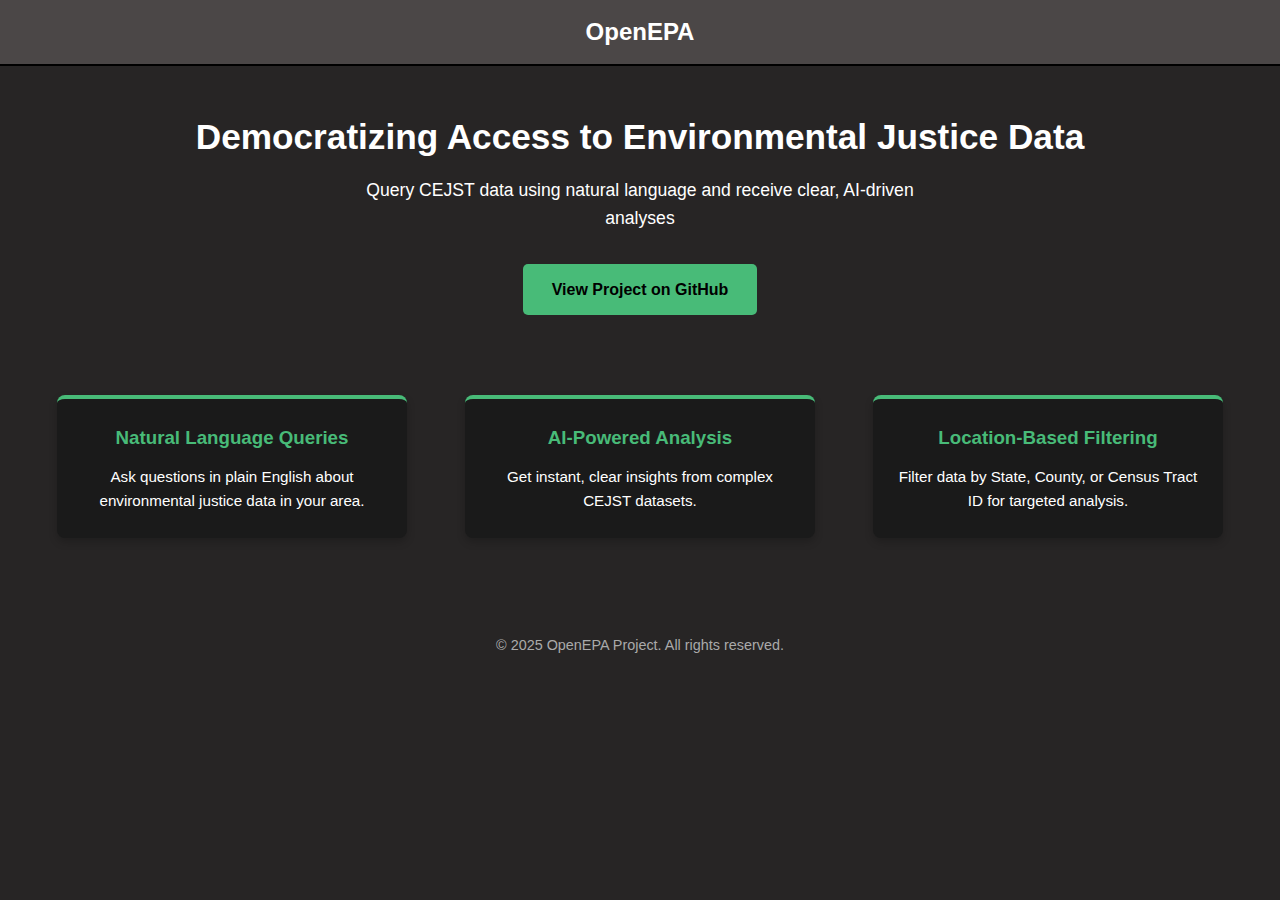
<file: index.html>
<!DOCTYPE html>
<html lang="en">
<head>
    <meta charset="UTF-8">
    <meta name="viewport" content="width=device-width, initial-scale=1.0">
    <title>OpenEPA - CEJST Data Analysis Tool</title>
    <style>
        :root {
            --primary-color: #4b4747;
            --secondary-color: #48BB78; /* A nice green */
            --background-color: #272525; /* Dark background */
            --text-color: #ffffff;       /* White text */
            --card-background: #1a1a1a; /* Slightly lighter dark for cards */
            --card-border-top-color: var(--secondary-color); /* Use secondary color for border */
            --separator-color: #000000; /* Black for the separator */
        }

        * {
            margin: 0;
            padding: 0;
            box-sizing: border-box;
        }

        body {
            font-family: 'Segoe UI', Tahoma, Geneva, Verdana, sans-serif;
            line-height: 1.6;
            color: var(--text-color);
            background-color: var(--background-color);
        }

        .container {
            max-width: 1200px;
            margin: 0 auto;
            padding: 0 20px; /* Default padding */
        }

        header {
            background-color: var(--primary-color);
            color: white;
            padding: 0.8rem 0; /* Reduced padding for smaller header */
        }

        header h1 {
             font-size: 1.5rem; /* Reduced font size for header */
             text-align: center; /* Ensure it stays centered */
        }

        /* Style for the separator bar */
        .separator {
            height: 2px; /* Thickness of the bar */
            background-color: var(--separator-color);
            width: 100%; /* Full width */
        }

        .hero {
            text-align: center;
            padding: 3rem 0; /* Adjusted padding */
        }

        .hero h1 {
            font-size: 2.2rem; /* Adjusted size */
            margin-bottom: 1rem;
            line-height: 1.3;
        }

        .hero p {
            font-size: 1.1rem; /* Adjusted size */
            margin-bottom: 2rem;
            max-width: 600px; /* Constrain width for readability */
            margin-left: auto;
            margin-right: auto;
        }

        .features {
            display: grid;
            grid-template-columns: repeat(auto-fit, minmax(280px, 1fr)); /* Slightly smaller min */
            gap: 1.5rem; /* Adjusted gap */
            padding: 2rem 0; /* Reduced vertical padding, NO horizontal padding here */
            justify-items: center; /* Center items within their grid cell */
        }

        .feature-card {
            background: var(--card-background);
            padding: 1.5rem; /* Adjusted padding */
            border-radius: 8px;
            box-shadow: 0 4px 8px rgba(0,0,0,0.2); /* Slightly enhanced shadow */
            transition: transform 0.3s ease, box-shadow 0.3s ease; /* Smoother transition */
            text-align: center;
            width: 100%; /* Take full width of grid cell */
            max-width: 350px; /* Max width per card */
            border-top: 4px solid var(--card-border-top-color); /* Added decorative border */
            display: flex;
            flex-direction: column;
            align-items: center;
        }

        .feature-card:hover {
             transform: translateY(-5px); /* Slightly more lift */
             box-shadow: 0 6px 12px rgba(0,0,0,0.3);
        }

         .feature-card h3 {
            color: var(--secondary-color); /* Use accent color for heading */
            margin-bottom: 0.75rem;
         }

         .feature-card p {
            font-size: 0.95rem; /* Slightly adjusted size */
            flex-grow: 1; /* Allows paragraphs to take space if needed */
         }


        .cta-button {
            display: inline-block; /* Correct display for padding/margin */
            background-color: var(--secondary-color);
            color: #000000; /* Black text for contrast on green */
            padding: 0.8rem 1.8rem; /* Adjusted padding */
            border-radius: 5px;
            text-decoration: none;
            font-weight: bold;
            transition: transform 0.3s ease, background-color 0.3s ease; /* Added background transition */
            margin-top: auto; /* Pushes button to bottom if card heights vary */
        }

        .cta-button:hover {
            transform: translateY(-3px); /* Slightly more lift */
            background-color: #36a166; /* Darker shade on hover */
        }

         /* Mobile adjustments */
         @media (max-width: 768px) {
            .container {
                padding: 0 15px; /* Less padding on mobile */
            }

            header h1 {
                font-size: 1.3rem; /* Further reduce header size on mobile */
            }

            .hero h1 {
                font-size: 1.rem;
            }

            .hero p {
                font-size: 1rem;
            }

            /* Key Fix: Reduce padding on features section for mobile */
            .features {
                 padding: 2rem 0; /* Keep vertical, remove horizontal */
                 gap: 1rem;
            }

             .feature-card {
                 padding: 1rem; /* Smaller padding inside cards */
             }
        }

    </style>
</head>
<body>
    <header>
        <div class="container">
            <h1>OpenEPA</h1>
        </div>
    </header>

    <div class="separator"></div>

    <main>
        <section class="hero container">
            <h1>Democratizing Access to Environmental Justice Data</h1>
            <p>Query CEJST data using natural language and receive clear, AI-driven analyses</p>
            <a href="https://github.com/pctrainor/OpenEPA" class="cta-button">View Project on GitHub</a>
        </section>

        <section class="features container">
            <div class="feature-card">
                <h3>Natural Language Queries</h3>
                <p>Ask questions in plain English about environmental justice data in your area.</p>
            </div>
            <div class="feature-card">
                <h3>AI-Powered Analysis</h3>
                <p>Get instant, clear insights from complex CEJST datasets.</p>
            </div>
            <div class="feature-card">
                <h3>Location-Based Filtering</h3>
                <p>Filter data by State, County, or Census Tract ID for targeted analysis.</p>
            </div>
        </section>
    </main>

    <footer style="text-align: center; padding: 2rem 0; margin-top: 2rem; color: #aaa; font-size: 0.9rem;">
        <p>&copy; 2025 OpenEPA Project. All rights reserved.</p>
    </footer>

</body>
</html>
</file>
